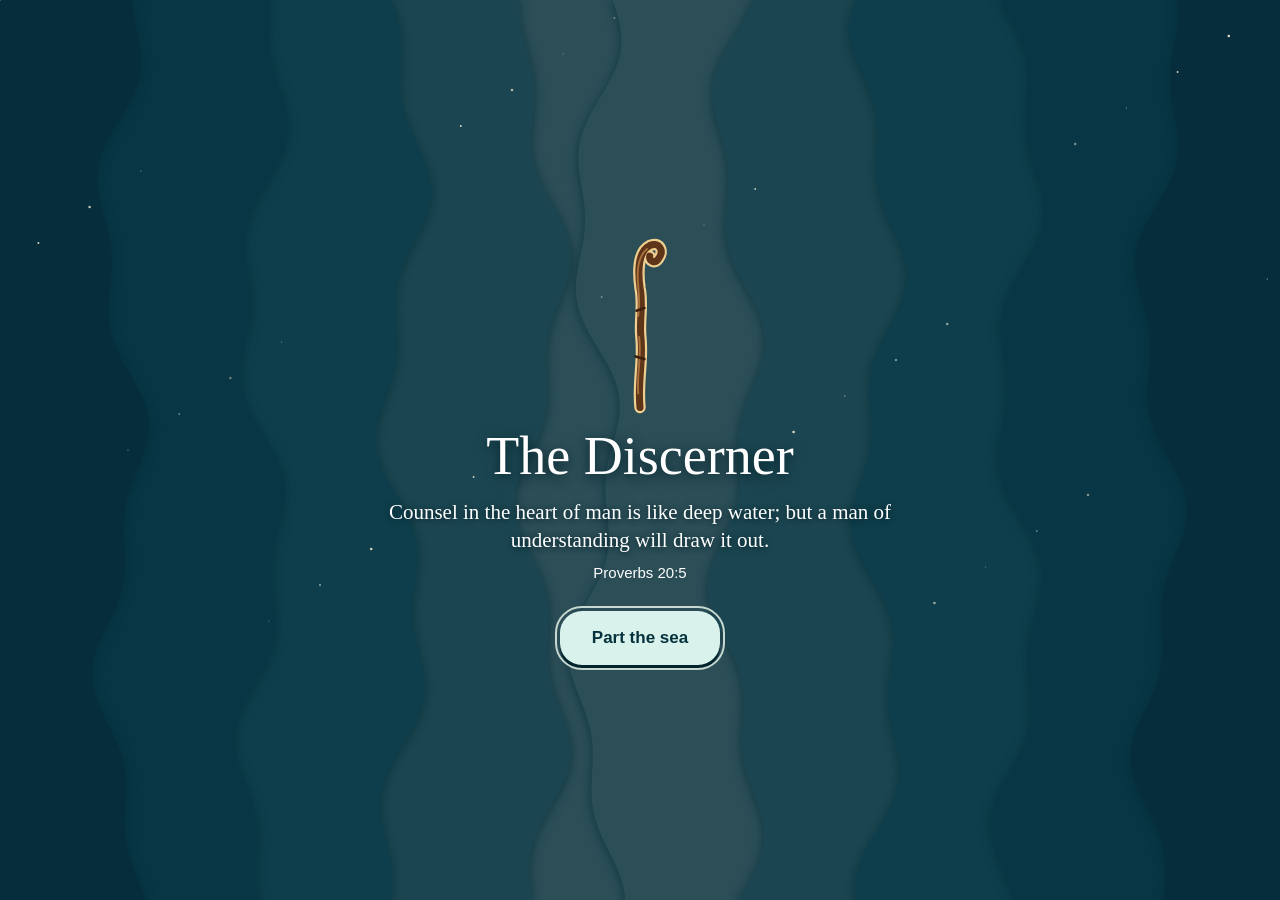
<file: site/index.html>
<!doctype html>
<html lang="en">
<head>
<meta http-equiv="Content-Security-Policy" content="default-src 'self'; script-src 'self'; object-src 'none'; base-uri 'none'; connect-src 'self' https://api.groq.com https://oai.endpoints.kepler.ai.cloud.ovh.net https://openrouter.ai https://generativelanguage.googleapis.com https://api.cohere.ai https://api.z.ai https://api.opentyphoon.ai https://api.sea-lion.ai https://geocoding-api.open-meteo.com https://api.open-meteo.com https://air-quality-api.open-meteo.com https://earthquake.usgs.gov https://caldays.com https://frnndsjack09.github.io; img-src 'self' data: blob:; style-src 'self' 'unsafe-inline' https://fonts.googleapis.com; font-src 'self' https://fonts.gstatic.com">
<meta charset="utf-8">
<meta name="viewport" content="width=device-width, initial-scale=1, viewport-fit=cover">
<meta name="theme-color" content="#f2d699">
<meta name="referrer" content="no-referrer">
<meta name="apple-mobile-web-app-capable" content="yes">
<meta name="apple-mobile-web-app-status-bar-style" content="black-translucent">
<title>The Discerner</title>
<meta name="apple-mobile-web-app-title" content="Discerner">
<meta name="robots" content="noindex">
<link rel="manifest" href="./manifest.webmanifest">
<link rel="icon" href="./assets/icon-BL_-KDGG.svg" type="image/svg+xml">
<link rel="apple-touch-icon" href="./icon-192.png">
<link rel="preconnect" href="https://fonts.googleapis.com">
<link rel="preconnect" href="https://fonts.gstatic.com" crossorigin>
<link rel="stylesheet" href="https://fonts.googleapis.com/css2?family=Atkinson+Hyperlegible:wght@400;700&family=IM+Fell+English&display=swap">
  <script type="module" crossorigin src="./assets/index-getJGdEA.js"></script>
  <link rel="stylesheet" crossorigin href="./assets/index-crLC71He.css">
</head>
<body>
<canvas id="sea" aria-hidden="true"></canvas>

<!-- Lock -->
<section id="lock" class="view lock" aria-labelledby="h-lock" hidden>
  <h1 id="h-lock" class="brand">The Discerner</h1>
  <form id="lock-form" class="pill-form">
    <label for="pass" class="sr">Passphrase</label>
    <input id="pass" type="password" autocomplete="current-password" required maxlength="200" placeholder="Passphrase">
    <button class="go" type="submit" aria-label="Enter">
      <svg viewBox="0 0 24 24" aria-hidden="true"><path d="M5 12h14"/><path d="m13 6 6 6-6 6"/></svg>
    </button>
  </form>
  <p id="lock-error" class="note error" role="alert"></p>
</section>

<!-- Chat -->
<section id="chat" class="view chat" aria-label="Conversation with the Discerner" hidden>
  <header class="top">
    <div class="home">
      <div class="flame lantern" id="h-flame" role="button" tabindex="0" aria-label="Hollow, the ghost in the lantern. Activate to read its rules.">
        <div class="swing">
        <svg class="lantern-back" viewBox="70 -20 160 380" aria-hidden="true">
          <defs><radialGradient id="lh-halo" cx="50%" cy="50%" r="50%"><stop class="lh-stop" offset="0" stop-opacity=".55"/><stop class="lh-stop" offset=".45" stop-opacity=".15"/><stop class="lh-stop" offset="1" stop-opacity="0"/></radialGradient></defs>
          <path class="lh-chain" d="M150 -20 V 43"/>
          <circle class="lh-ring" cx="150" cy="52" r="9"/>
          <circle class="lh-halo" cx="150" cy="215" r="240" fill="url(#lh-halo)"/>
          <path class="lh-metal" d="M98 106 C 102 76 126 62 150 61 C 174 62 198 76 202 106 Z"/>
          <path class="lh-curl" d="M98 104 C 78 96 70 74 84 68 C 94 64 100 76 90 80 M202 104 C 222 96 230 74 216 68 C 206 64 200 76 210 80"/>
          <path class="lh-glass" d="M100 108 C 88 170 88 250 104 318 L 196 318 C 212 250 212 170 200 108 Z"/>
        </svg>
        <div class="rig" id="h-rig"><div class="float">
          <svg viewBox="100 80 200 250" aria-hidden="true">
            <defs>
              <linearGradient id="h-grad" x1="0" y1="1" x2="0" y2="0"><stop class="h-s1" offset="0" stop-opacity=".9"/><stop class="h-s2" offset=".6" stop-opacity=".7"/><stop class="h-s3" offset="1" stop-opacity=".6"/></linearGradient>
              <filter id="h-glowf" x="-100%" y="-100%" width="300%" height="300%"><feGaussianBlur id="h-glow" stdDeviation="5" result="b"/><feMerge><feMergeNode in="b"/><feMergeNode in="SourceGraphic"/></feMerge></filter>
              <filter id="h-soft" x="-50%" y="-50%" width="200%" height="200%"><feGaussianBlur stdDeviation="2.5"/></filter>
              <clipPath id="h-cL"><path id="h-cLp"/></clipPath>
              <clipPath id="h-cR"><path id="h-cRp"/></clipPath>
            </defs>
            <path id="h-tongue" class="h-tongue" d="M254 176 C 268 190 272 206 262 222 C 258 210 252 202 244 198 C 250 192 252 184 254 176 Z" fill="url(#h-grad)" stroke-opacity=".5" stroke-width="3" opacity="0"/>
            <path id="h-body" class="h-body" d="M200 92 C 242 145 278 183 272 235 C 266 283 236 312 200 312 C 164 312 134 283 128 235 C 122 183 158 145 200 92 Z" fill="url(#h-grad)" stroke-opacity=".6" stroke-width="4"/>
            <g id="h-look">
              <ellipse id="h-bL" class="h-blush" cx="163" cy="252" rx="9" ry="5" filter="url(#h-soft)" opacity="0"/>
              <ellipse id="h-bR" class="h-blush" cx="237" cy="252" rx="9" ry="5" filter="url(#h-soft)" opacity="0"/>
              <g filter="url(#h-glowf)"><path id="h-eL" class="h-eye"/><path id="h-eR" class="h-eye"/></g>
              <g clip-path="url(#h-cL)"><circle id="h-sL1" class="h-shine" r="2.6"/><circle id="h-sL2" class="h-shine" r="1.2" opacity=".8"/><path id="h-stL" class="h-shine"/></g>
              <g clip-path="url(#h-cR)"><circle id="h-sR1" class="h-shine" r="2.6"/><circle id="h-sR2" class="h-shine" r="1.2" opacity=".8"/><path id="h-stR" class="h-shine"/></g>
            </g>
            <g id="h-zzz"></g>
          </svg>
        </div></div>
        <svg class="lantern-front" viewBox="70 -20 160 380" aria-hidden="true">
          <path class="lh-rib" d="M126 110 C 114 180 114 250 128 316 M174 110 C 186 180 186 250 172 316"/>
          <path class="lh-metal" d="M92 316 H 208 L 218 338 C 176 352 124 352 82 338 Z"/>
          <path class="lh-curl" d="M92 340 C 78 358 62 352 68 342 M208 340 C 222 358 238 352 232 342"/>
        </svg>
        </div>
      </div>
      <div class="people" id="h-people" hidden></div>
    </div>
    <p class="mood" aria-hidden="true"></p>
    <button id="menu" class="menu-btn" type="button" aria-haspopup="dialog" aria-label="Menu: conversations, memory, settings">The Discerner</button>
    <p id="h-hint" class="note h-hint" aria-live="polite"></p>
  </header>

  <p id="live" class="sr" role="status"></p>
  <main id="log" class="log" tabindex="-1">
    <p id="hint" class="note" hidden>Scroll up for earlier messages</p>
  </main>

  <div class="bottom">
    <p id="pending" class="note pending" hidden><span id="pending-text"></span> <button id="pending-x" type="button" class="link">remove</button></p>
    <form id="ask" class="pill-form has-clip">
      <button id="clip" class="clip" type="button" aria-label="Upload a photo or file">
        <svg viewBox="0 0 24 24" aria-hidden="true"><path d="m21 11-8.6 8.6a5 5 0 0 1-7-7l8.5-8.6a3.3 3.3 0 0 1 4.7 4.7l-8.6 8.6a1.7 1.7 0 0 1-2.4-2.4l7.9-7.9"/></svg>
      </button>
      <button id="cam-btn" class="clip" type="button" aria-label="Take a photo">
        <svg viewBox="0 0 24 24" aria-hidden="true"><path d="M4 8h3l2-3h6l2 3h3v11H4z"/><circle cx="12" cy="13" r="3.5"/></svg>
      </button>
      <label for="q" class="sr">Message the Discerner</label>
      <textarea id="q" rows="1" maxlength="4000" placeholder="Write to me…" autocomplete="off"></textarea>
      <button id="send" class="go" type="submit" aria-label="Send">
        <svg viewBox="0 0 24 24" aria-hidden="true" class="i-send"><path d="M12 19V5"/><path d="m5 12 7-7 7 7"/></svg>
        <svg viewBox="0 0 24 24" aria-hidden="true" class="i-stop"><rect x="7" y="7" width="10" height="10" rx="1"/></svg>
      </button>
    </form>
  </div>
  <input id="file" type="file" class="sr" tabindex="-1" aria-hidden="true">
  <input id="cam" type="file" accept="image/*" capture="environment" class="sr" tabindex="-1" aria-hidden="true">
  <div id="drop" class="drop" hidden><p>Drop a photo, a file or a chat export</p></div>
</section>

<!-- First open: the staff parts the sea, once -->
<section id="intro" class="intro" aria-label="Welcome" hidden>
  <div class="intro-staff"><svg class="staff" viewBox="0 0 62 200" aria-hidden="true"><path d="M31 196C28 168 35 142 32 116C30 96 35 80 31 60C28 38 30 18 42 12C53 7 59 18 52 27C48 33 41 30 42 24" stroke="#efcf90" stroke-width="13"/><path d="M31 196C28 168 35 142 32 116C30 96 35 80 31 60C28 38 30 18 42 12C53 7 59 18 52 27C48 33 41 30 42 24" stroke="#5e3518" stroke-width="8"/><path d="M29 180C27 160 33 140 30 116M29 92C31 80 30 70 29 58C27 40 29 24 39 16" stroke="#a8703d" stroke-width="2.2"/><path d="M26 138l10 3M27 86l9-3" stroke="#3a1f0d" stroke-width="3"/></svg></div>
  <h1>The Discerner</h1>
  <blockquote>Counsel in the heart of man is like deep water; but a man of understanding will draw it out.</blockquote>
  <cite>Proverbs 20:5</cite>
  <button id="part" class="part" type="button">Part the sea</button>
</section>

<!-- Reply actions (long-press or right-click a reply) -->
<div id="actions" class="actions" role="menu" hidden>
  <button type="button" role="menuitem" data-act="up">Spot on</button>
  <button type="button" role="menuitem" data-act="down">Wrong</button>
  <button type="button" role="menuitem" data-act="explain">How did you know?</button>
  <button type="button" role="menuitem" data-act="copy">Copy</button>
</div>

<!-- Menu -->
<dialog id="drawer" class="sheet" aria-labelledby="h-drawer">
  <div class="sheet-in">
    <div class="sheet-head">
      <h2 id="h-drawer">The Discerner</h2>
      <button id="drawer-x" class="link" type="button">Close</button>
    </div>
    <button id="new" class="row" type="button">New conversation</button>
    <button id="attach" class="row" type="button">Upload a photo, file or chat export</button>
    <h3>Conversations</h3>
    <ul id="sessions" class="list"></ul>
    <h3>What I remember</h3>
    <ul id="memory" class="list mem"></ul>
    <button id="reflect" class="row" type="button">Reflect on my week</button>
    <h3>People I've read</h3>
    <ul id="people-list" class="list mem"></ul>
    <button id="forget" class="row quiet" type="button">Forget everything</button>
    <h3>Settings</h3>
    <label class="row toggle"><span>Typing sound</span><input id="set-tick" type="checkbox"></label>
    <label class="row toggle"><span>Vibrate on reply</span><input id="set-buzz" type="checkbox" checked></label>
    <label class="row toggle"><span>Soft hum</span><input id="set-hum" type="checkbox"></label>
    <div id="place-box" hidden>
      <label class="field"><span>Your city, for weather and festivals (optional)</span><input id="set-place" type="text" maxlength="80" autocomplete="address-level2" enterkeyhint="done" placeholder="e.g. Mumbai"></label>
      <div id="place-choices" class="choices" role="group" aria-label="Which one?" hidden></div>
      <p id="place-note" class="note" aria-live="polite">Only the city is sent to a weather service, never your chats.</p>
    </div>
    <button id="install" class="row" type="button" hidden>Install as an app</button>
    <button id="pair" class="row" type="button">Connect browser extension</button>
    <div id="pair-box" class="pair-box" hidden>
      <p class="note">Paste this code into the browser extension. It works like a signed-in device: keep it private.</p>
      <input id="pair-code" type="text" readonly aria-label="Pairing code for the browser extension">
      <button id="pair-copy" class="row" type="button">Copy code</button>
    </div>
    <button id="out" class="row quiet" type="button">Sign out</button>
  </div>
</dialog>

<!-- Chat export: who's who -->
<dialog id="who" class="sheet" aria-labelledby="h-who">
  <form method="dialog" class="sheet-in">
    <h2 id="h-who">Who's who?</h2>
    <p id="who-count" class="note"></p>
    <label class="field"><span>This is me</span><select id="who-me"></select></label>
    <label class="field"><span>Read this person</span><select id="who-person"></select></label>
    <p id="who-error" class="note error" role="alert"></p>
    <button class="row strong" value="ok">Attach</button>
    <button class="row quiet" value="cancel" formnovalidate>Cancel</button>
  </form>
</dialog>

</body>
</html>
</file>
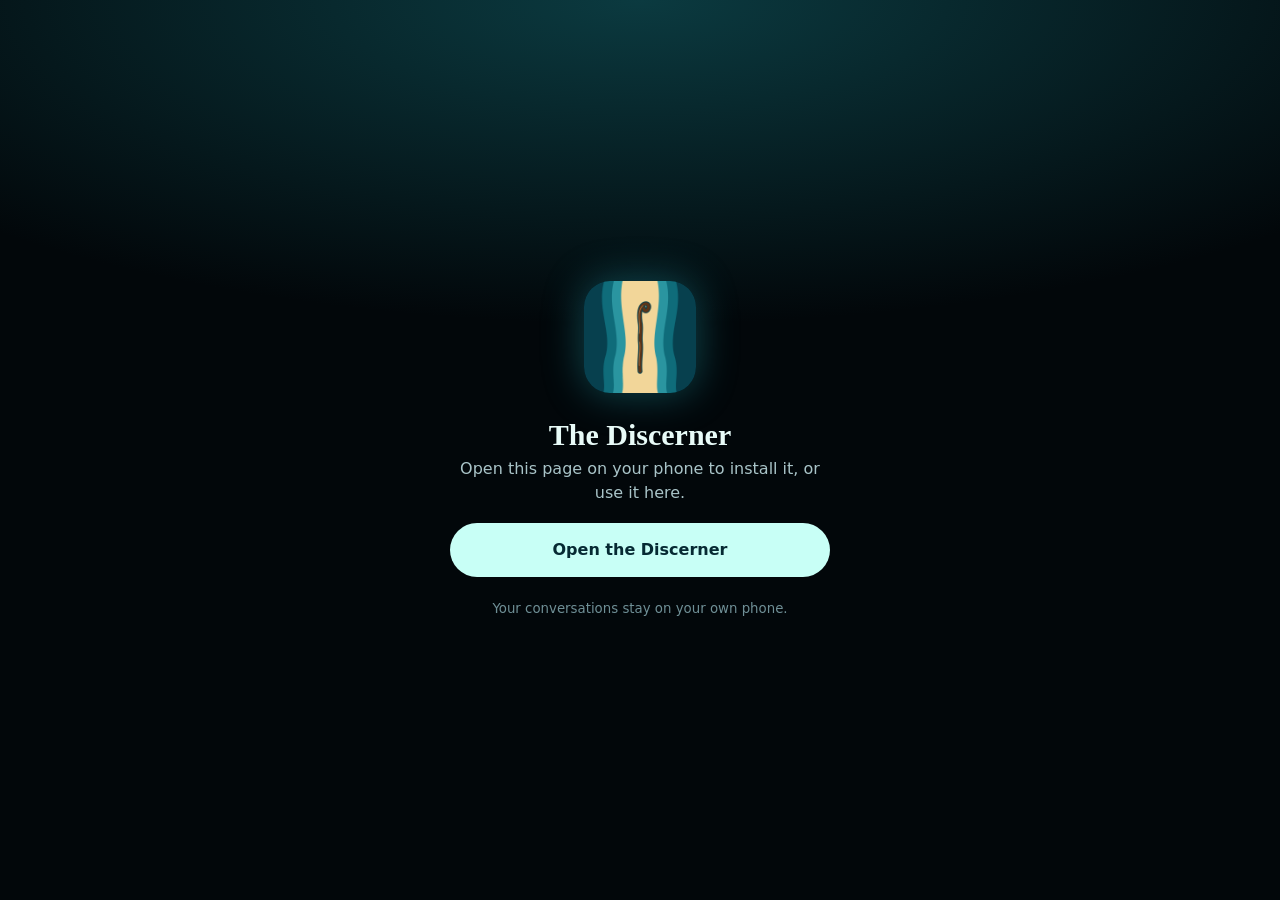
<file: site/get/index.html>
<!doctype html>
<html lang="en"><head><meta charset="utf-8"><meta name="viewport" content="width=device-width, initial-scale=1, viewport-fit=cover">
<title>Get the Discerner</title><meta name="robots" content="noindex"><link rel="apple-touch-icon" href="../icon-192.png">
<style>
:root { --night: #02070a; --ink: #e8fbf8; --soft: #a9c4c8; --mist: #6f8f96; --eye: #c8fff6; --deep: #062a33; color-scheme: dark; }
body { margin: 0; min-height: 100dvh; background: radial-gradient(120% 60% at 50% 0%, #0b3a40, transparent 60%), var(--night); color: var(--ink); font: 16px/1.5 system-ui, -apple-system, "Segoe UI", sans-serif; display: grid; place-items: center; }
main { width: min(420px, 100%); box-sizing: border-box; padding: 32px max(20px, env(safe-area-inset-left)); text-align: center; }
img { width: 112px; height: 112px; border-radius: 26px; box-shadow: 0 0 40px rgba(44,198,214,.35); }
h1 { margin: 18px 0 4px; font: 600 30px/1.15 Georgia, "Times New Roman", serif; }
p { margin: 0 0 18px; color: var(--soft); }
a.go { display: block; margin: 0 0 22px; padding: 15px; border-radius: 28px; background: var(--eye); color: var(--deep); font-weight: 600; text-decoration: none; }
ol { margin: 0; padding-left: 22px; text-align: left; color: var(--soft); display: grid; gap: 8px; }
small { display: block; margin-top: 22px; color: var(--mist); }
[hidden] { display: none !important; }
</style></head><body><main>
<img src="../icon-512.png" alt="">
<h1>The Discerner</h1>
<section id="android" hidden>
  <p>Get the Android app.</p>
  <a class="go" href="https://github.com/frnndsjack09/ghost-lantern/releases/latest/download/Ghost-Lantern.apk">Download the app</a>
  <ol><li>Open the downloaded file (Chrome shows it at the bottom, or look in Downloads).</li><li>If asked, allow Chrome to install apps, then tap Install.</li><li>If Play Protect warns about an unknown app, tap "Install anyway". It's a private app, not from the Play Store.</li></ol>
</section>
<section id="iphone" hidden>
  <p>On iPhone, add the Discerner to your Home Screen.</p>
  <a class="go" href="../">Open the Discerner</a>
  <ol><li>Open it in Safari.</li><li>Tap Share, then Add to Home Screen.</li><li>Open it from the Discerner icon on your Home Screen.</li></ol>
</section>
<section id="other" hidden>
  <p>Open this page on your phone to install it, or use it here.</p>
  <a class="go" href="../">Open the Discerner</a>
</section>
<small>Your conversations stay on your own phone.</small>
</main>
<script>
var ua = navigator.userAgent, ios = /iPhone|iPad|iPod/.test(ua) || (navigator.platform === "MacIntel" && navigator.maxTouchPoints > 1);
document.getElementById(/Android/i.test(ua) ? "android" : ios ? "iphone" : "other").hidden = false;
</script></body></html>
</file>
<file: site/assets/index-crLC71He.css>
:root{--ink:#061614;--deep:#0b2b27;--text:#eadfc8;--soft:#c7d8d0;--faint:#93afa6;--line:#2a4a40;--rim:#2cc6d6;--field:#0b2b27b3;--accent:#c8fff6;--bronze:#a8703f;--gold:#c9a45c;--f1:#062a33;--f2:#0e5866;--f3:#2cc6d6;--eye:#c8fff6;--bg1:#08323c;--bg2:#030709;--display:Federo, Georgia, serif;--body:"Cormorant Garamond", Georgia, serif;--lightningcss-light: ;--lightningcss-dark:initial;color-scheme:dark}*{box-sizing:border-box}html,body{background:linear-gradient(0deg, var(--bg1) 0%, color-mix(in srgb, var(--bg1) 40%, var(--bg2)) 45%, var(--bg2) 100%) fixed var(--bg2);height:100%;color:var(--text);font:17px/1.5 var(--body);-webkit-text-size-adjust:100%;-webkit-tap-highlight-color:transparent;margin:0}button,input,textarea,select{font:inherit;color:inherit}:focus-visible{outline:2px solid var(--soft);outline-offset:3px}[hidden]{display:none!important}.sr{clip:rect(0 0 0 0);white-space:nowrap;width:1px;height:1px;position:absolute;overflow:hidden}svg{fill:none;stroke:currentColor;stroke-width:2.25px;stroke-linecap:round;stroke-linejoin:round;width:20px;height:20px}body:after{content:"";pointer-events:none;z-index:30;box-shadow:inset 0 0 0 1.5px color-mix(in srgb, var(--gold) 35%, transparent), inset 0 -90px 140px -70px color-mix(in srgb, var(--rim) 20%, transparent);transition:box-shadow .6s;position:fixed;inset:0}body.busy:after{box-shadow:inset 0 0 0 1.5px color-mix(in srgb, var(--gold) 55%, transparent), inset 0 -110px 160px -70px color-mix(in srgb, var(--rim) 30%, transparent)}.view{flex-direction:column;max-width:720px;min-height:100dvh;margin:0 auto;display:flex;position:relative}.note{text-align:center;color:var(--faint);margin:0;font-size:12px}.error{color:#ff9c80}.link{color:var(--soft);cursor:pointer;background:0 0;border:0;padding:4px;text-decoration:underline}.lock{justify-content:center;gap:28px;padding:24px}.brand{text-align:center;font:400 15px var(--display);letter-spacing:.45em;color:var(--soft);margin:0;padding-left:.45em}.pill-form{border:1px solid var(--bronze);background:var(--field);-webkit-backdrop-filter:blur(8px);backdrop-filter:blur(8px);border-radius:30px;align-items:flex-end;gap:8px;padding:6px 6px 6px 20px;display:flex}.pill-form input,.pill-form textarea{background:0 0;border:0;outline:none;flex:1;min-width:0;font-size:18px}.pill-form input{height:46px}.pill-form textarea{resize:none;min-height:46px;max-height:38dvh;padding:12px 0;line-height:22px}.pill-form textarea::placeholder{color:#7f9c93;font:italic 500 18px Cormorant Garamond,Georgia,serif}.pill-form:focus-within{border-color:var(--gold)}.pill-form.has-clip{padding-left:6px}.clip{width:46px;height:46px;color:var(--soft);cursor:pointer;background:0 0;border:0;border-radius:23px;flex-shrink:0;place-items:center;display:grid}.clip:hover,.clip:focus-visible{color:var(--accent)}.go{background:var(--gold);color:#0b2b27;cursor:pointer;border:0;border-radius:23px;flex-shrink:0;place-items:center;width:46px;height:46px;transition:transform .15s,background-color .2s;display:grid}.go:active{transform:scale(.94)}.go svg{grid-area:1/1}.go .i-stop{display:none}.go.listening{background:var(--soft);animation:1s ease-in-out infinite breathe-btn}.go.busy{background:var(--soft)}.go.busy .i-send{display:none}.go.busy .i-stop{fill:currentColor;stroke:none;display:block}@keyframes breathe-btn{50%{transform:scale(1.08)}}.wisp{display:block;overflow:visible}.wisp-lg{width:148px;height:160px;margin:0 auto -8px}.wisp-sm{width:40px;height:50px}.w-float{transform-origin:200px 220px;animation:5s ease-in-out infinite w-float}@keyframes w-float{50%{transform:translateY(-6px)}}.w-body{transform-origin:200px 250px;animation:2.8s ease-in-out infinite w-flicker}.w-core{transform-origin:200px 260px;animation:2.1s ease-in-out infinite reverse w-flicker}@keyframes w-flicker{25%{transform:scale(1.02,.98)skew(-1.5deg)}60%{transform:scale(.98,1.03)skew(1.5deg)}}.w-eyes{transform-origin:200px 230px;animation:6.5s infinite w-blink}@keyframes w-blink{0%,93%,to{transform:scaleY(1)}96%{transform:scaleY(.06)}}.w-eyes ellipse{transition:ry .3s}.w-spark{opacity:0;animation:3s linear infinite w-rise}@keyframes w-rise{0%{opacity:0;transform:translateY(0)}20%{opacity:.9}to{opacity:0;transform:translateY(-110px)}}@keyframes w-pulse{50%{opacity:.45}}body[data-seer=listening] .w-body{animation-duration:1.4s}body[data-seer=listening] .w-eyes ellipse{ry:14px}body[data-seer=thinking] .w-body{animation-duration:1s}body[data-seer=thinking] .w-spark{animation-duration:1.1s}.w-eye{animation:2.6s ease-in-out infinite w-pulse}body[data-seer=speaking] .w-eye{animation-duration:.45s}body[data-seer=speaking] .w-body{animation-duration:.9s}body[data-seer=speaking] .w-core{animation-duration:.5s}.home{justify-content:center;width:260px;max-width:100%;height:168px;transition:height .5s,margin .5s;display:flex;position:relative}.flame{touch-action:none;cursor:grab;width:134px;height:168px;transition:transform .55s cubic-bezier(.2,.8,.2,1),opacity .55s;position:relative}body[data-hollow-hidden="1"] .home{height:44px}body[data-hollow-hidden="1"] .flame{opacity:.75;cursor:pointer;transform:translateY(-62px)scale(.28)}body[data-hollow-hidden="1"] .people{opacity:0;pointer-events:none}.rig,.float{position:absolute;inset:0}.rig{transform-origin:50% 88%}.float{animation:5s ease-in-out infinite w-float}.flame svg{stroke:none;width:100%;height:100%;position:absolute;inset:0;overflow:visible}.h-body{transform-origin:200px 250px;transition:opacity .8s;animation:2.8s ease-in-out infinite w-flicker}.h-tongue{transform-origin:250px 200px;transition:opacity 1.2s;animation:1.9s ease-in-out infinite reverse w-flicker}.h-s1{stop-color:var(--f1)}.h-s2{stop-color:var(--f2)}.h-s3{stop-color:var(--f3)}.h-body,.h-tongue{stroke:var(--rim)}.h-eye{fill:var(--eye)}.h-shine{fill:#fff}.h-blush{fill:#ff8fb1}.zz{fill:var(--eye);font:400 16px var(--display)}body[data-mood=focus] .h-body{animation-duration:1.3s}body[data-mood=read] .h-body{animation-duration:3.8s}body[data-mood=undertow] .float{animation-duration:7s}body[data-mood=undertow] .h-body{animation-duration:4.5s}body[data-mood=ember] .h-body{animation-duration:.6s}body[data-mood=shelter] .h-body{animation-duration:6s}body[data-mood=shelter] .float{animation-duration:9s}body[data-seer=thinking] .h-body{animation-duration:.8s}body[data-asleep="1"] .h-body{opacity:.62;animation-duration:6s}body[data-asleep="1"] .float{animation-duration:8s}body[data-night="1"] .h-body{animation-duration:4s}.people{pointer-events:none;transition:opacity .4s;position:absolute;inset:0}.person{cursor:pointer;pointer-events:auto;background:0 0;border:none;justify-items:center;width:44px;height:52px;padding:0;animation:.6s cubic-bezier(.2,.9,.3,1.4) both p-in,4s ease-in-out infinite w-float;display:grid;position:absolute}.person svg{stroke:none;width:26px;height:32px;overflow:visible}.person span{font:400 9.5px var(--display);letter-spacing:.12em;color:var(--faint);text-transform:uppercase;white-space:nowrap}@keyframes p-in{0%{opacity:0;transform:scale(0)}}.h-hint{min-height:18px}.home:has(.lantern){height:198px}.flame.lantern{width:80px;height:190px}.swing{transform-origin:50% 0;animation:7s ease-in-out infinite lh-sway;position:absolute;inset:0}@keyframes lh-sway{0%,to{transform:rotate(-2deg)}50%{transform:rotate(2deg)}}body[data-mood=ember] .swing{animation-duration:1.8s}body[data-mood=shelter] .swing,body[data-asleep="1"] .swing{animation-duration:11s}.lantern .rig{width:52px;height:65px;inset:86px auto auto 14px}.lh-metal,.il-metal{fill:#102f2b;stroke:var(--gold);stroke-width:2.4px}.lh-chain,.il-chain{stroke:var(--bronze);stroke-width:3px;fill:none;stroke-dasharray:7 4}.lh-ring{fill:none;stroke:var(--gold);stroke-width:2.4px}.lh-curl{fill:none;stroke:var(--gold);stroke-width:2.2px;stroke-linecap:round}.lh-rib{fill:none;stroke:var(--bronze);stroke-width:1.8px;opacity:.6}.lh-glass{fill:color-mix(in srgb, var(--f3) 12%, transparent);stroke:var(--bronze);stroke-width:2.6px}.lh-stop{stop-color:var(--f3)}.lh-halo{opacity:.7;transition:opacity .6s}body.busy .lh-halo{opacity:1}body[data-asleep="1"] .lh-halo{opacity:.3}body[data-hollow-hidden="1"] .flame.lantern{transform:translateY(-68px)scale(.3)}.mood{min-height:12px;font:400 10px/1 var(--display);letter-spacing:.4em;text-indent:.4em;text-transform:uppercase;color:color-mix(in srgb, var(--f3) 75%, transparent);margin:-2px 0 0}body[data-mood=glow] .mood:after{content:"calm"}body[data-mood=focus] .mood:after{content:"listening"}body[data-mood=read] .mood:after{content:"curious"}body[data-mood=undertow] .mood:after{content:"tender"}body[data-mood=recall] .mood:after{content:"remembering"}body[data-mood=ember] .mood:after{content:"worried"}body[data-mood=shelter] .mood:after{content:"here for you"}body[data-seer=thinking] .mood:after{content:"thinking"}body[data-asleep="1"] .mood:after{content:"asleep"}body[data-hollow-hidden="1"] .mood{visibility:hidden}.menu-btn{left:max(8px, env(safe-area-inset-left));top:max(8px, env(safe-area-inset-top));width:44px;height:44px;color:var(--faint);cursor:pointer;z-index:2;background:0 0;border:0;border-radius:22px;place-items:center;display:grid;position:absolute}.drift{z-index:40;pointer-events:none;color:var(--accent);white-space:nowrap;text-shadow:0 0 12px color-mix(in srgb, var(--f3) 70%, transparent);font:italic 500 18px/1.2 Cormorant Garamond,Georgia,serif;position:fixed;top:0;left:0}.log,.pill-form textarea{scrollbar-width:none}.log::-webkit-scrollbar{display:none}.pill-form textarea::-webkit-scrollbar{display:none}.chat{height:100dvh}.top{padding:max(8px, env(safe-area-inset-top)) 16px 0;flex-direction:column;align-items:center;display:flex;position:relative}.top:after{content:"";background:linear-gradient(90deg, transparent, var(--bronze), transparent);width:min(260px,60%);height:1px;margin-top:6px}.brand-btn{min-height:44px;font:400 12px var(--display);letter-spacing:.4em;color:#5e7a8c;cursor:pointer;background:0 0;border:0;flex-direction:column;align-items:center;gap:2px;padding:4px 16px 6px;display:flex}.brand-btn span{padding-left:.4em}.brand-btn:hover{color:var(--soft)}.log{overscroll-behavior:contain;scroll-behavior:smooth;flex-direction:column;flex:1;gap:22px;padding:24px 28px;display:flex;overflow-y:auto}.log>:first-child{margin-top:auto}.you{text-align:center;max-width:34ch;color:var(--faint);white-space:pre-wrap;overflow-wrap:anywhere;margin:0 auto;font:italic 500 17px/1.45 Cormorant Garamond,Georgia,serif}.seer{text-align:center;overflow-wrap:anywhere;cursor:default;-webkit-touch-callout:none;-webkit-user-select:text;user-select:text;outline-offset:6px;border-radius:12px}.seer p{max-width:36ch;color:var(--soft);margin:0 auto .75em;font-size:18.5px;line-height:1.6}.seer p.lead{max-width:none;color:var(--text);text-wrap:balance;text-shadow:0 0 20px color-mix(in srgb, var(--f3) 45%, transparent);font:600 clamp(25px,6.6vw,31px)/1.15 Cormorant Garamond,Georgia,serif}.seer p:last-child{margin-bottom:0}.seer strong{color:var(--accent);text-shadow:0 0 14px color-mix(in srgb, var(--f3) 45%, transparent);font:italic 500 18px/1.4 Cormorant Garamond,Georgia,serif}.seer.err p{color:#ff9c80;font:18px var(--body)}.seer .mark{color:var(--faint);margin-top:8px;font-size:12px;display:block}.past{opacity:.5;transition:opacity .4s}.past.seer p.lead{font:500 20px/1.3 Cormorant Garamond,Georgia,serif}.past:hover,.past:focus-within{opacity:.85}.explain{border:1px solid var(--line);text-align:left;background:#0b1218b3;border-radius:14px;max-width:520px;margin:10px auto 0;padding:12px 14px}.explain p{margin-bottom:.4em;font:16.5px/1.5 var(--body)!important;color:var(--soft)!important}.musing{opacity:.85;margin:0;padding:10px 0;color:var(--faint)!important;font:italic 500 19px/1.4 Cormorant Garamond,Georgia,serif!important}.musing.swap{animation:2.2s ease-in-out muse}@keyframes muse{0%{opacity:0;filter:blur(3px);transform:translateY(4px)}18%,82%{opacity:.85;filter:none;transform:none}to{opacity:.25}}.thinking{justify-content:center;gap:6px;padding:14px 0;display:flex}.thinking i{background:var(--soft);border-radius:3px;width:6px;height:6px;animation:1.1s ease-in-out infinite dot}.thinking i:nth-child(2){animation-delay:.15s}.thinking i:nth-child(3){animation-delay:.3s}@keyframes dot{50%{opacity:.2;transform:translateY(-3px)}}.enter{animation:.45s cubic-bezier(.2,.7,.2,1) rise}@keyframes rise{0%{opacity:0;filter:blur(4px);transform:translateY(10px)}}.bottom{padding:8px 20px max(18px, env(safe-area-inset-bottom));flex-direction:column;gap:8px;display:flex}.pending{justify-content:center;align-items:center;gap:6px;display:flex}.drop{border:1.5px dashed var(--bronze);color:var(--soft);z-index:5;background:#061614e6;border-radius:24px;place-items:center;display:grid;position:absolute;inset:12px}.actions{z-index:20;border:1px solid var(--bronze);background:#0b2b27;border-radius:16px;flex-direction:column;min-width:190px;padding:6px;animation:.15s ease-out pop;display:flex;position:fixed;box-shadow:0 16px 40px #0009}.actions button{text-align:left;cursor:pointer;background:0 0;border:0;border-radius:10px;min-height:44px;padding:0 14px}@keyframes pop{0%{opacity:0;transform:scale(.96)}}.sheet{border:1px solid var(--bronze);width:min(100%,560px);max-height:88dvh;color:var(--text);background:linear-gradient(#061614,#0b2b27);border-bottom:0;border-radius:24px 24px 0 0;margin:auto auto 0;padding:0}.sheet::backdrop{background:#0009}.sheet[open]{animation:.25s ease-out up}@keyframes up{0%{transform:translateY(100%)}}.sheet-in{padding:20px 20px max(20px, env(safe-area-inset-bottom));flex-direction:column;gap:6px;display:flex}.sheet-head{justify-content:space-between;align-items:center;display:flex}.sheet h2{font:400 14px var(--display);letter-spacing:.4em;color:var(--soft);margin:0}.sheet h3{font:400 12px var(--display);letter-spacing:.24em;text-transform:uppercase;color:var(--gold);align-items:center;gap:10px;margin:20px 4px 8px;display:flex}.sheet h3:after{content:"";background:linear-gradient(90deg, var(--bronze), transparent);flex:1;height:1px}.row{text-align:left;cursor:pointer;background:#0e2e2a;border:1px solid #a8703f59;border-radius:12px;justify-content:space-between;align-items:center;gap:12px;min-height:48px;padding:0 14px;display:flex}.row.quiet{color:var(--faint);background:0 0}.row.strong{background:var(--gold);color:#0b2b27;justify-content:center;font-weight:500}.toggle input{width:20px;height:20px;accent-color:var(--gold)}.pair-box{flex-direction:column;gap:6px;padding:8px 4px;display:flex}.pair-box input{border:1px solid var(--line);height:44px;color:var(--text);background:#0e2e2a;border-radius:12px;padding:0 12px;font:13px ui-monospace,Consolas,monospace}.list{flex-direction:column;gap:4px;max-height:32dvh;margin:0;padding:0;list-style:none;display:flex;overflow-y:auto}.list li{align-items:center;gap:6px;display:flex}.list .open{text-align:left;cursor:pointer;text-overflow:ellipsis;white-space:nowrap;background:0 0;border:0;border-radius:10px;flex:1;min-width:0;min-height:44px;padding:0 10px;overflow:hidden}.list .del{width:44px;height:44px;color:var(--faint);cursor:pointer;background:0 0;border:0;border-radius:10px}.list .del:hover{color:#ff9c80}.mem li{color:var(--soft);padding:6px 10px;font-size:14px}.field{color:var(--faint);flex-direction:column;gap:6px;margin:6px 0;font-size:14px;display:flex}.choices{gap:6px;margin:4px 0;display:grid}.choices .row{width:100%;color:var(--text);font-size:15px}.field input,.field select{border:1px solid var(--line);height:48px;color:var(--text);background:#0e2e2a;border-radius:12px;padding:0 12px;font-size:16px}@media (prefers-reduced-motion:reduce){*,:before,:after{scroll-behavior:auto!important;transition:none!important;animation:none!important}}.seer.local{background:#0b2b2799;border:1px solid #c9a45c8c;border-radius:22px 6px;padding:16px 18px}.seer.local p.lead{color:var(--gold);text-shadow:none;font-size:24px}.local .meta{grid-template-columns:max-content 1fr;gap:4px 12px;max-width:420px;margin:6px auto 0;font-size:14px;display:grid}.local .meta dt{color:var(--soft);text-align:right}.local .meta dd{text-align:left;overflow-wrap:anywhere;margin:0}.local .warn{color:var(--accent);margin:10px 0 0;font-size:14px}.local .acts{flex-wrap:wrap;justify-content:center;gap:4px 12px;margin-top:6px;display:flex}.clip+.clip{margin-left:-10px}.local .rules{color:var(--soft);gap:6px;margin:4px 0 0;padding-left:20px;font-size:14px;display:grid}:root{--s-sand:#f2d699;--s-sand2:#e7bf73;--s-ink:#0c2f39;--s-head:#07404e;--s-field:#fbeecd;--s-tide:#0f6c7a;--s-deep:#07404e;--foam:#d9f3ec;--body:"Atkinson Hyperlegible", Verdana, sans-serif;--display:"IM Fell English", Georgia, serif;--lightningcss-light:initial;--lightningcss-dark: ;color-scheme:light}html,body{background:linear-gradient(var(--s-sand), var(--s-sand2)) fixed;color:var(--s-ink);font:17px/1.5 var(--body)}body:after,body.busy:after{display:none}#sea{z-index:0;pointer-events:none;width:100%;height:100%;position:fixed;inset:0}.view{z-index:1}.home,.mood,.h-hint,.top:after{display:none}.top{padding:max(8px, env(safe-area-inset-top)) 44px 0}.menu-btn{width:auto;height:48px;font:400 23px/1 var(--display);color:var(--s-head);border-radius:12px;padding:0 12px;position:static}.menu-btn:hover,.menu-btn:focus-visible{color:var(--s-head)}.log{gap:16px;padding:10px 44px 14px}.note{color:var(--s-ink)}.error,.seer.err p{color:#8a1f10}.you{background:var(--s-tide);color:#fff;max-width:88%;font:400 17px/1.4 var(--body);text-align:left;border-radius:20px 18px 5px 20px;align-self:flex-end;margin:0;padding:9px 15px}.seer{text-align:left}.seer p,.seer p.lead,.past.seer p.lead{max-width:none;font:400 17px/1.5 var(--body);color:var(--s-ink);text-shadow:none;text-wrap:wrap;margin:0 0 .6em}.seer strong{font:700 17px/1.5 var(--body);color:var(--s-head);text-shadow:none}.seer .mark{color:var(--s-ink);font-size:13px}.past,.past:hover,.past:focus-within{opacity:1}.explain{border-color:var(--s-tide);background:var(--s-field)}.explain p{font:16px/1.5 var(--body)!important;color:var(--s-ink)!important}.musing{opacity:1;align-items:center;gap:10px;padding:4px 0;display:flex;font:400 15px/1.3 var(--body)!important;color:var(--s-ink)!important}.musing:before{content:"";border:2px solid var(--s-tide);background:#d9efe9 url("data:image/svg+xml,%3Csvg xmlns='http://www.w3.org/2000/svg' viewBox='0 0 72 34'%3E%3Cpath fill='%230f6c7a' d='M0 14Q18 4 36 14T72 14V34H0Z'/%3E%3C/svg%3E") 0 0/72px 100% repeat-x;border-radius:17px;flex:none;width:60px;height:34px;animation:1.5s linear infinite sea-wave}@keyframes sea-wave{to{background-position:-72px 0}}.bottom{padding:8px 30px max(18px, env(safe-area-inset-bottom))}.pill-form{border:2px solid var(--s-tide);background:var(--s-field);color:var(--s-ink);-webkit-backdrop-filter:none;backdrop-filter:none}.pill-form:focus-within{border-color:var(--s-tide);outline-offset:1px;outline:3px solid #ffe08a}.pill-form textarea::placeholder{color:var(--s-ink);opacity:.72;font:400 17px var(--body)}.clip,.clip:hover,.clip:focus-visible{color:var(--s-head)}.go,.go.busy{background:var(--s-tide);color:#fff}.pending .link,.local .link{color:var(--s-head)}.seer.local{border:1px solid var(--s-tide);background:var(--s-field);border-radius:16px;padding:14px 16px}.seer.local p.lead{color:var(--s-head);font-weight:700}.local .meta dt,.local .rules{color:var(--s-ink)}.local .warn{color:var(--s-head)}.brand{font:400 34px/1 var(--display);letter-spacing:0;color:var(--s-head);padding:0}.drop{border-color:var(--s-tide);color:#fff;background:#07404ef0}.sheet{background:var(--s-deep);color:#fff;--lightningcss-light: ;--lightningcss-dark:initial;color-scheme:dark;border:0}.sheet h2{font:400 28px/1.1 var(--display);letter-spacing:0;color:#fff}.sheet h3{font:400 20px var(--display);letter-spacing:0;text-transform:none;color:var(--foam)}.sheet h3:after{background:#ffffff2e}.sheet .note{color:var(--foam)}.sheet .error{color:#ffb4a0}.sheet .link{color:var(--foam)}.row{background:#ffffff14;border-color:#ffffff2e}.row:hover{background:#ffffff26}.row.quiet{color:var(--foam)}.row.strong{background:var(--foam);color:#06323d}.toggle input{accent-color:var(--foam)}.list .open:hover{background:#ffffff1a}.list .del,.mem li,.field{color:var(--foam)}.field input,.field select,.pair-box input{color:#fff;background:#ffffff1a;border-color:#ffffff47}.actions{background:var(--s-deep);color:#fff;--lightningcss-light: ;--lightningcss-dark:initial;color-scheme:dark;border:0}.actions button:hover,.actions button:focus-visible{background:#ffffff24}.view[inert]{visibility:hidden}.intro{z-index:50;text-align:center;color:#fff;flex-direction:column;justify-content:center;align-items:center;padding:40px 34px;display:flex;position:fixed;inset:0}.intro h1{font:400 54px/1 var(--display);text-shadow:0 3px 12px #021f27;margin:18px 0 16px}.intro blockquote{max-width:24em;font:400 21px/1.3 var(--display);text-shadow:0 1px 6px #021f27;margin:0}.intro cite{font:400 15px var(--body);margin:10px 0 30px;font-style:normal;display:block}.intro-staff .staff{transform-origin:50% 100%;width:56px;height:176px;display:block;overflow:visible}.strike .staff{animation:.68s ease-in forwards staff-strike}@keyframes staff-strike{45%,70%{transform:translateY(-22px)rotate(-12deg)}to{transform:translateY(6px)rotate(4deg)}}.part{background:var(--foam);color:#06323d;cursor:pointer;border:0;border-radius:22px;min-height:54px;padding:0 32px;font-weight:700;box-shadow:0 4px #02252d}@media (prefers-reduced-motion:reduce){.musing:before,.strike .staff{animation:none}}.lantern-lock{z-index:1000;text-align:center;background:var(--s-deep);color:#fff;place-content:center;gap:14px;padding:24px;display:grid;position:fixed;inset:0}.lantern-lock h2{font:400 30px/1.15 var(--display);color:#fff;margin:0}.lantern-lock h2:before{content:"";background:#ffffff4d;width:140px;height:1px;margin:0 auto 18px;display:block}.lantern-lock p{color:var(--foam);margin:0;font-size:18px}.lantern-lock a,.lantern-lock button{background:var(--foam);color:#06323d;min-height:44px;font:700 16px var(--body);cursor:pointer;border:0;border-radius:22px;justify-self:center;padding:12px 22px;text-decoration:none}
</file>
